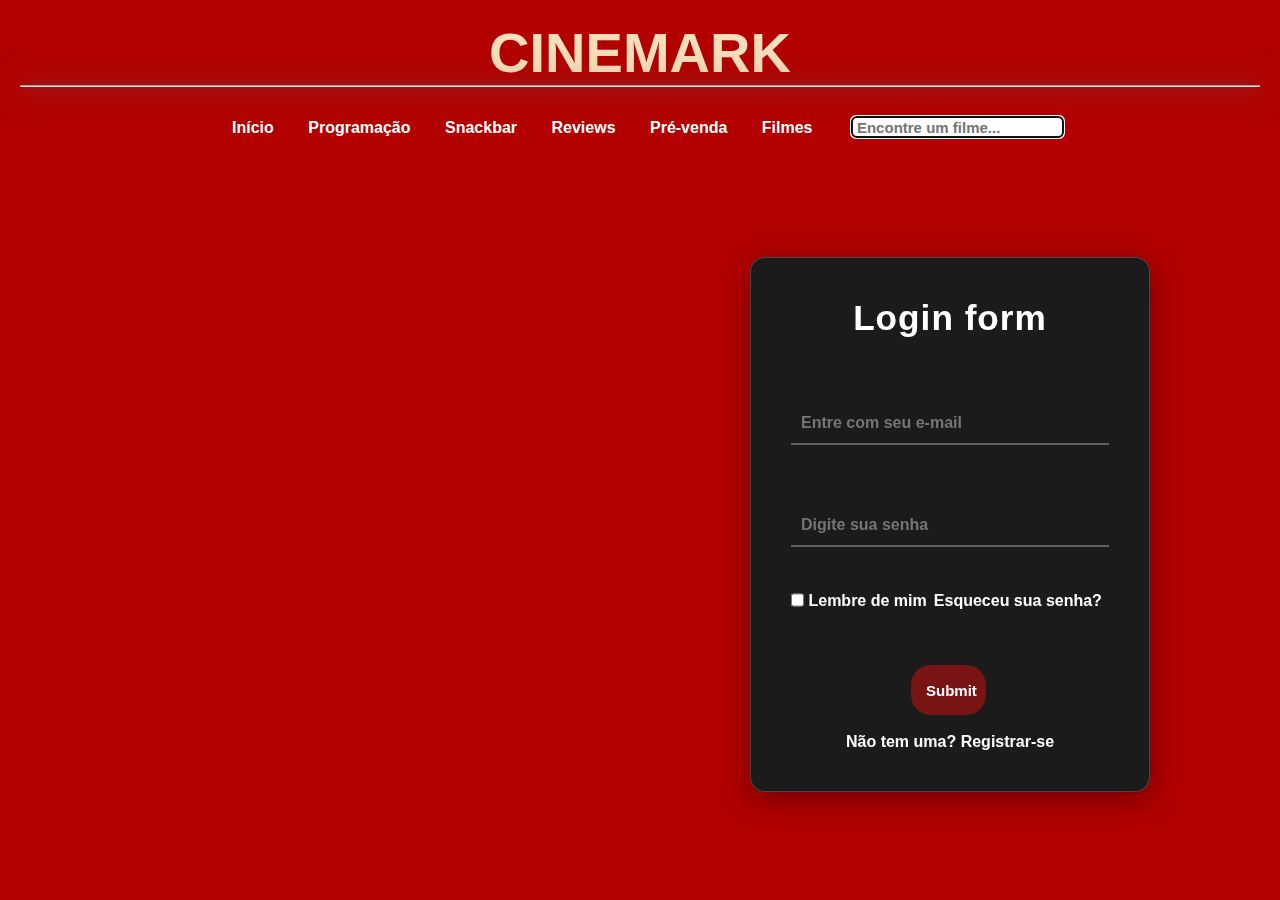
<file: cadastro.html>
<!DOCTYPE html>
<html lang="pt-br">
<head>
    <meta charset="UTF-8">
    <meta name="viewport" content="width=device-width, initial-scale=1.0">
    <link rel="stylesheet" href="cadastro.css">
    <title>Login</title>
</head>
<body bgcolor="#b60404">
    <header class="header">
        <h1>CINEMARK</h1>
        <hr>

        <div class="container">
          <nav> 
          <div class="menu">
                    <a href="index.html">Início</a>
                    <a href="programacao.html">Programação</a>
                    <a href="snackbar.html">Snackbar</a>
                    <a href="reviews.html">Reviews</a>
                    <a href="prevenda.html">Pré-venda</a>
                    <a href="filmes.html">Filmes</a>
                    <input type="text" placeholder="Encontre um filme..." autofocus="true">
          </div>
          </nav>
        </div>
    </header>

    <div class="wrapper">
        <form action="#">
            <h2>Login form</h2>
            <div class="input-field">
                <input type="text" name="" placeholder="Entre com seu e-mail" id="Digite seu e-mail" autofocus="true"/>
            </div>
            <div class="input-field">
                <input type="password" name="" placeholder="Digite sua senha" id="Digite sua senha" autofocus="true">
            </div>
                <div class="forget">
                    <label for="remember">
                        <input type="checkbox" id="remember">&nbsp
                        <p>Lembre de mim</p>
                    </label>
                    <a href="#">Esqueceu sua senha?</a></p>
                </div>
                <input type="submit" onclick="logar(); return false">
                <br>
                <p>Não tem uma?<a href="#">&nbspRegistrar-se</a></p>
            </div>
        </form>
    </div>
    </div>
</body>
</html>
</file>
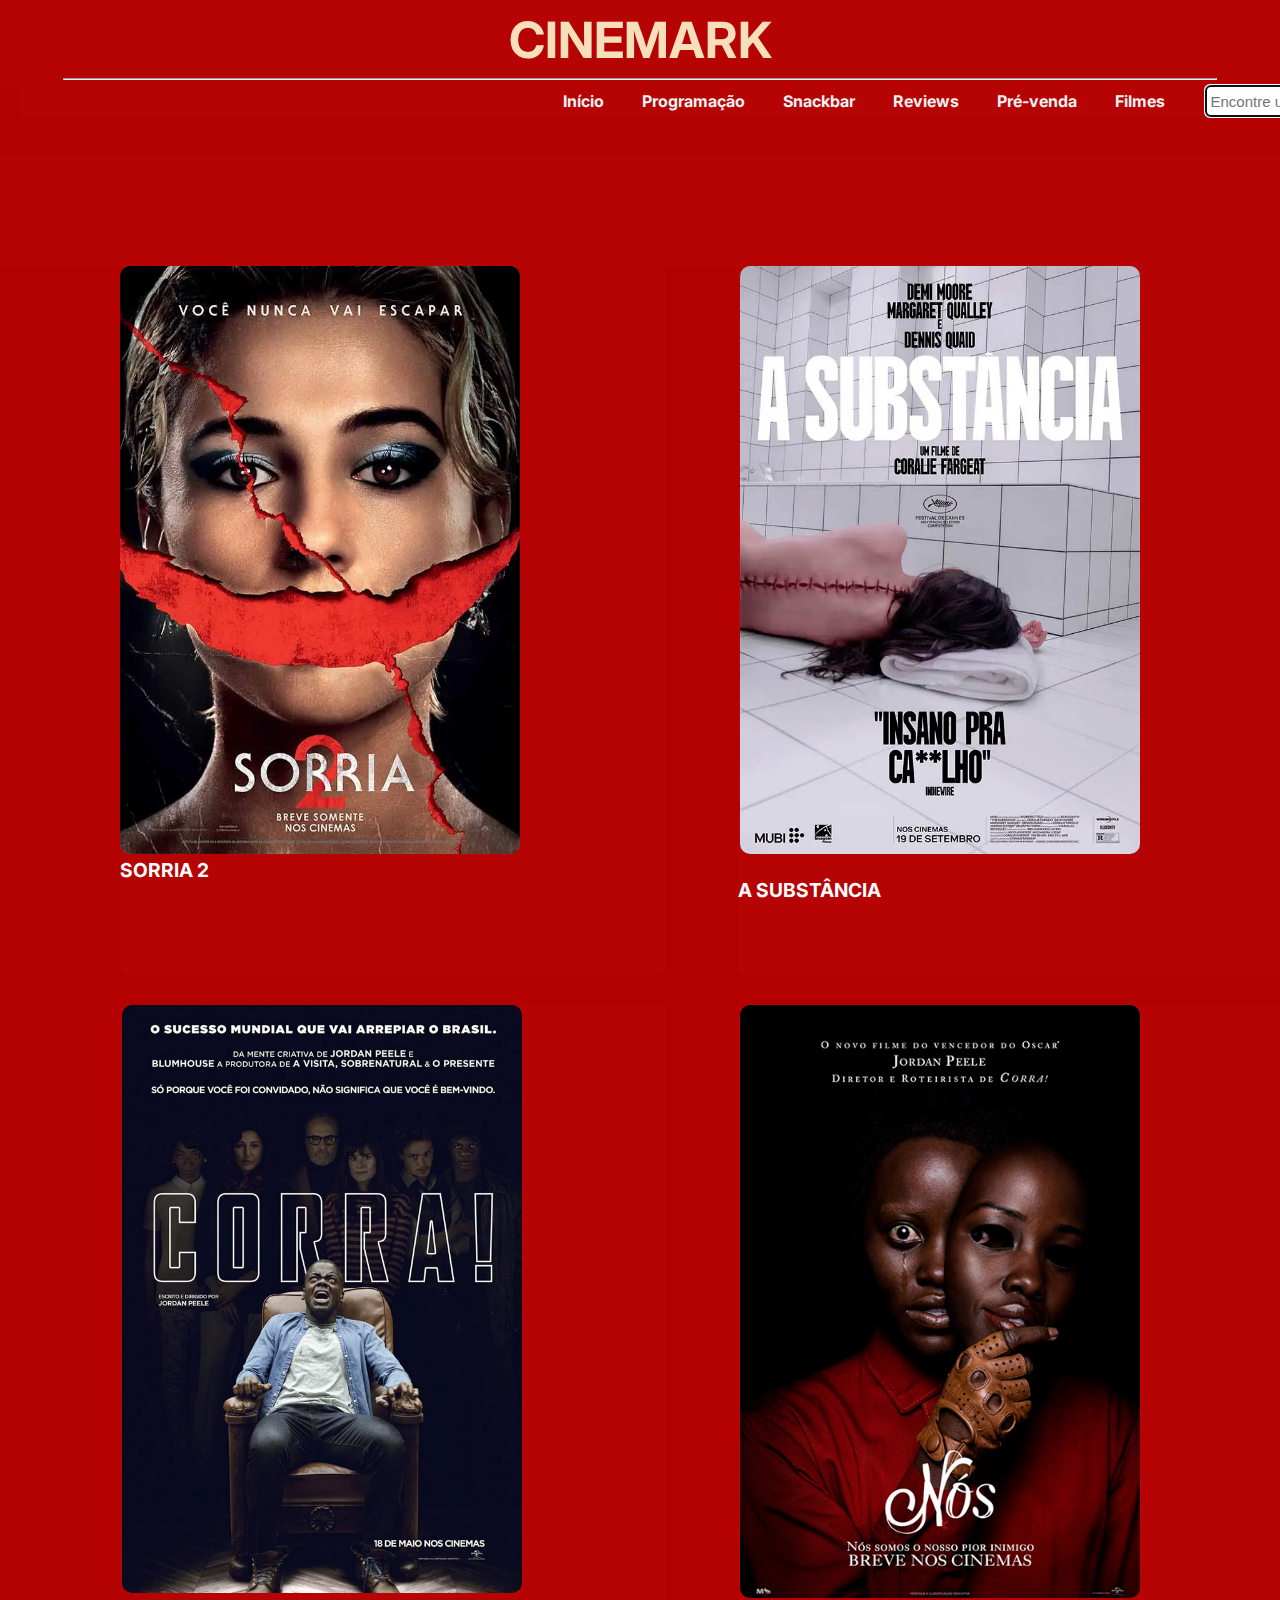
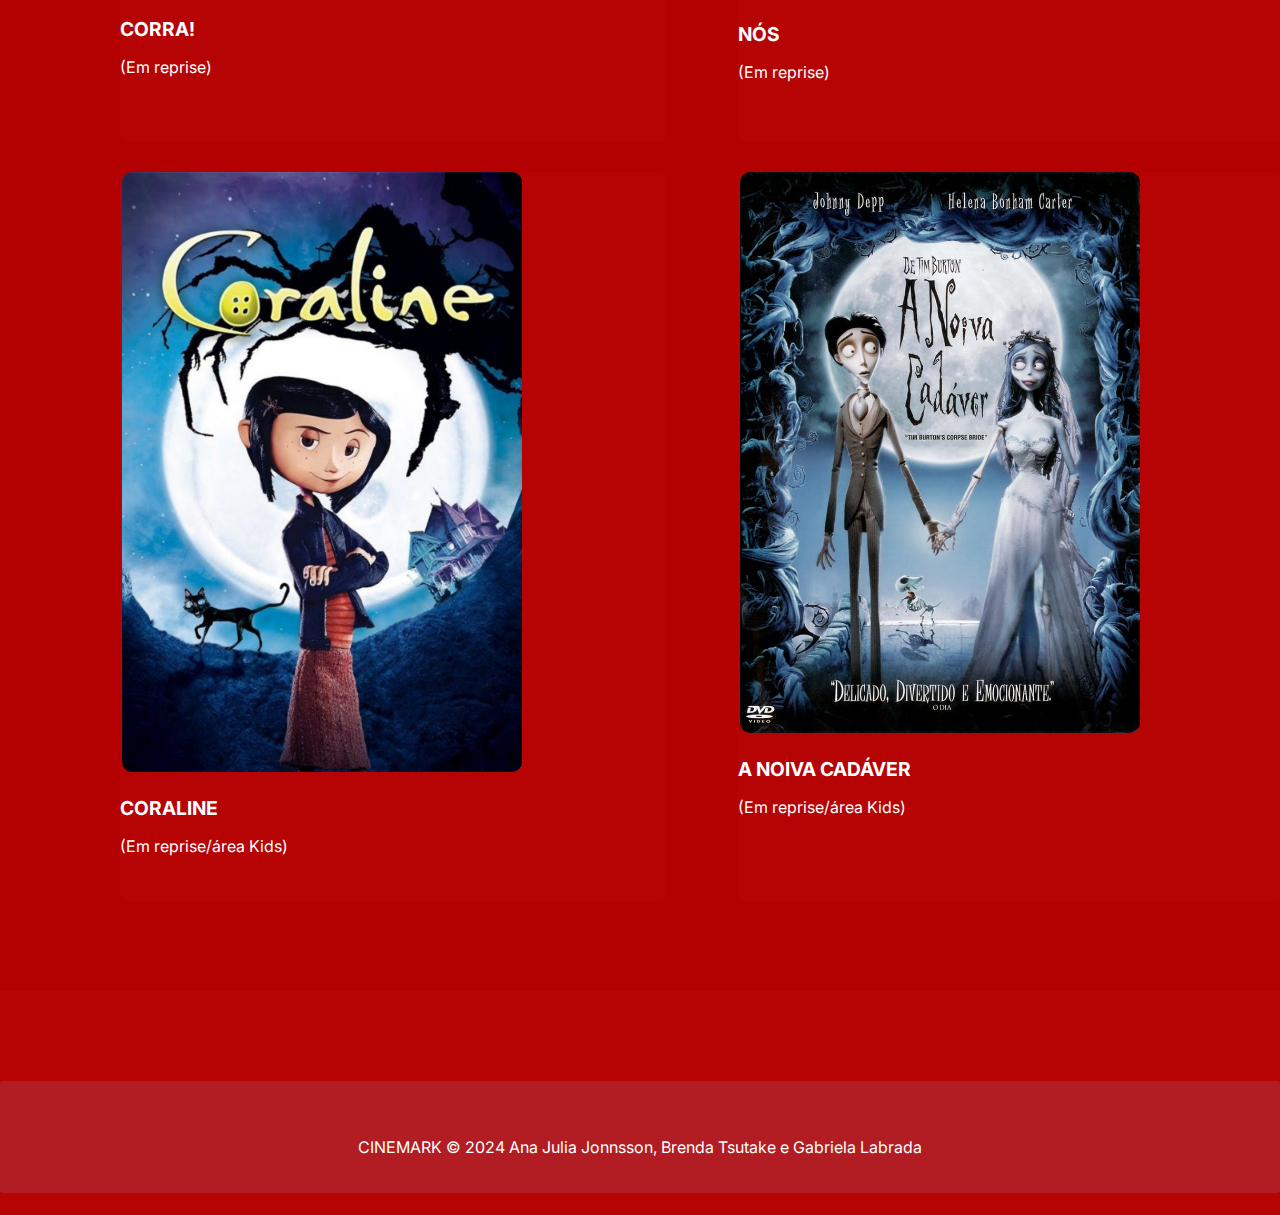
<file: filmes.html>
<!DOCTYPE html>
<html lang="pt-br">
<head>
    <meta charset="UTF-8">
    <link href="styleFilmes.css" rel="stylesheet"> 
    <link href="style.css" rel="stylesheet"> 
    <meta name="viewport" content="width=device-width, initial-scale=1.0">
    <title>Filmes</title>
</head>
<body bgcolor="#b60404">
  <header class="header">
    <h1>CINEMARK</h1>
    <hr>

    <div class="container">
      <nav> 
      <div class="menu">
                <a href="index.html">Início</a>
                <a href="programacao.html">Programação</a>
                <a href="snackbar.html">Snackbar</a>
                <a href="reviews.html">Reviews</a>
                <a href="prevenda.html">Pré-venda</a>
                <a href="filmes.html">Filmes</a>
                <input type="text" placeholder="Encontre um filme..." autofocus="true">
      </div>
      </nav>
    </div>
</header>

    <div class="container">
        <div class="gallery">
          <div class="product">
            <img src="./img/sorria.jpg" alt="Produto 1" > <a href="https://www.cinemark.com.br/?utm_source=google&utm_medium=cpc&utm_campaign=[MM][CD]s_institucional&utm_adgroup=Institucional&utm_content=ad03&gad_source=1&gclid=CjwKCAiA6aW6BhBqEiwA6KzDcz-5VpVrtWJK6khQbYMt4eKjKWNbwmEWSrRe4bI9swaHlpR0AxVfbhoClw8QAvD_BwE" target="_blank">            
               <div class="product-info">
              <h2>SORRIA 2</h2>
            </div>
          </div>

          <div class="product">
            <img src="./img/SUB.jpg" alt="Produto 2">
            <div class="product-info">
              <h2>A SUBSTÂNCIA</h2>
              <a href="https://www.cinemark.com.br/?utm_source=google&utm_medium=cpc&utm_campaign=[MM][CD]s_institucional&utm_adgroup=Institucional&utm_content=ad03&gad_source=1&gclid=CjwKCAiA6aW6BhBqEiwA6KzDcz-5VpVrtWJK6khQbYMt4eKjKWNbwmEWSrRe4bI9swaHlpR0AxVfbhoClw8QAvD_BwE" target="_blank">
            </div>
          </div>

          <div class="product">
            <img src="./img/invocacao.jpg" alt="Produto 3">
            <div class="product-info">
              <h2>INVOCAÇÃO DO MAL</h2>
              <p>(Em reprise)</p>
            <a href="https://www.cinemark.com.br/?utm_source=google&utm_medium=cpc&utm_campaign=[MM][CD]s_institucional&utm_adgroup=Institucional&utm_content=ad03&gad_source=1&gclid=CjwKCAiA6aW6BhBqEiwA6KzDcz-5VpVrtWJK6khQbYMt4eKjKWNbwmEWSrRe4bI9swaHlpR0AxVfbhoClw8QAvD_BwE" target="_blank">
            </div>
          </div>

          <div class="product">
            <img src="./img/corra.jpg" alt="Produto 4">
            <div class="product-info">
              <h2>CORRA!</h2>
              <p>(Em reprise)</p>
              <br>
             <a href="https://www.cinemark.com.br/?utm_source=google&utm_medium=cpc&utm_campaign=[MM][CD]s_institucional&utm_adgroup=Institucional&utm_content=ad03&gad_source=1&gclid=CjwKCAiA6aW6BhBqEiwA6KzDcz-5VpVrtWJK6khQbYMt4eKjKWNbwmEWSrRe4bI9swaHlpR0AxVfbhoClw8QAvD_BwE" target="_blank">
            </div>
          </div>

          <div class="product">
            <img src="./img/nos.jpg" alt="Produto 5">
            <div class="product-info">
              <h2>NÓS</h2>
              <p>(Em reprise)</p>
              <a href="https://www.cinemark.com.br/?utm_source=google&utm_medium=cpc&utm_campaign=[MM][CD]s_institucional&utm_adgroup=Institucional&utm_content=ad03&gad_source=1&gclid=CjwKCAiA6aW6BhBqEiwA6KzDcz-5VpVrtWJK6khQbYMt4eKjKWNbwmEWSrRe4bI9swaHlpR0AxVfbhoClw8QAvD_BwE" target="_blank">
            </div>
          </div>

          <div class="product">
            <img src="./img/venom.jpg" alt="Produto 6">
            <div class="product-info">
              <h2>VENOM - A ÚLTIMA RODADA</h2>
              <a href="https://www.cinemark.com.br/?utm_source=google&utm_medium=cpc&utm_campaign=[MM][CD]s_institucional&utm_adgroup=Institucional&utm_content=ad03&gad_source=1&gclid=CjwKCAiA6aW6BhBqEiwA6KzDcz-5VpVrtWJK6khQbYMt4eKjKWNbwmEWSrRe4bI9swaHlpR0AxVfbhoClw8QAvD_BwE" target="_blank">
            </div>
          </div>

          <div class="product">
            <img src="./img/coraline.jpg" alt="Produto 7">
            <div class="product-info">
              <h2>CORALINE</h2>
             <p>(Em reprise/área Kids)</p>           
             <a href="https://www.cinemark.com.br/?utm_source=google&utm_medium=cpc&utm_campaign=[MM][CD]s_institucional&utm_adgroup=Institucional&utm_content=ad03&gad_source=1&gclid=CjwKCAiA6aW6BhBqEiwA6KzDcz-5VpVrtWJK6khQbYMt4eKjKWNbwmEWSrRe4bI9swaHlpR0AxVfbhoClw8QAvD_BwE" traget="_blank">          
           </div>
          </div>
       
          <div class="product">
            <img src="./img/anoiva.jpg" alt="Produto 8">
            <div class="product-info">
              <h2>A NOIVA CADÁVER</h2>
             <p>(Em reprise/área Kids)</p>           
             <a href="https://www.cinemark.com.br/?utm_source=google&utm_medium=cpc&utm_campaign=[MM][CD]s_institucional&utm_adgroup=Institucional&utm_content=ad03&gad_source=1&gclid=CjwKCAiA6aW6BhBqEiwA6KzDcz-5VpVrtWJK6khQbYMt4eKjKWNbwmEWSrRe4bI9swaHlpR0AxVfbhoClw8QAvD_BwE" traget="_blank">          
            </div>
          </div>
       
          <div class="product">
            <img src="./img/jack.jpg" alt="Produto 9">
            <div class="product-info">
              <h2>O ESTRANHO MUNDO DE JACK</h2>
             <p>(Em reprise/área Kids)</p>           
             <a href="https://www.cinemark.com.br/?utm_source=google&utm_medium=cpc&utm_campaign=[MM][CD]s_institucional&utm_adgroup=Institucional&utm_content=ad03&gad_source=1&gclid=CjwKCAiA6aW6BhBqEiwA6KzDcz-5VpVrtWJK6khQbYMt4eKjKWNbwmEWSrRe4bI9swaHlpR0AxVfbhoClw8QAvD_BwE" traget="_blank">          
            </div>
          </div>

        </div>
      </div>
      <footer>

    <footer>
        <p>CINEMARK &copy; 2024 Ana Julia Jonnsson, Brenda Tsutake e Gabriela Labrada</p>
    </footer>
</body>
</html>
</file>
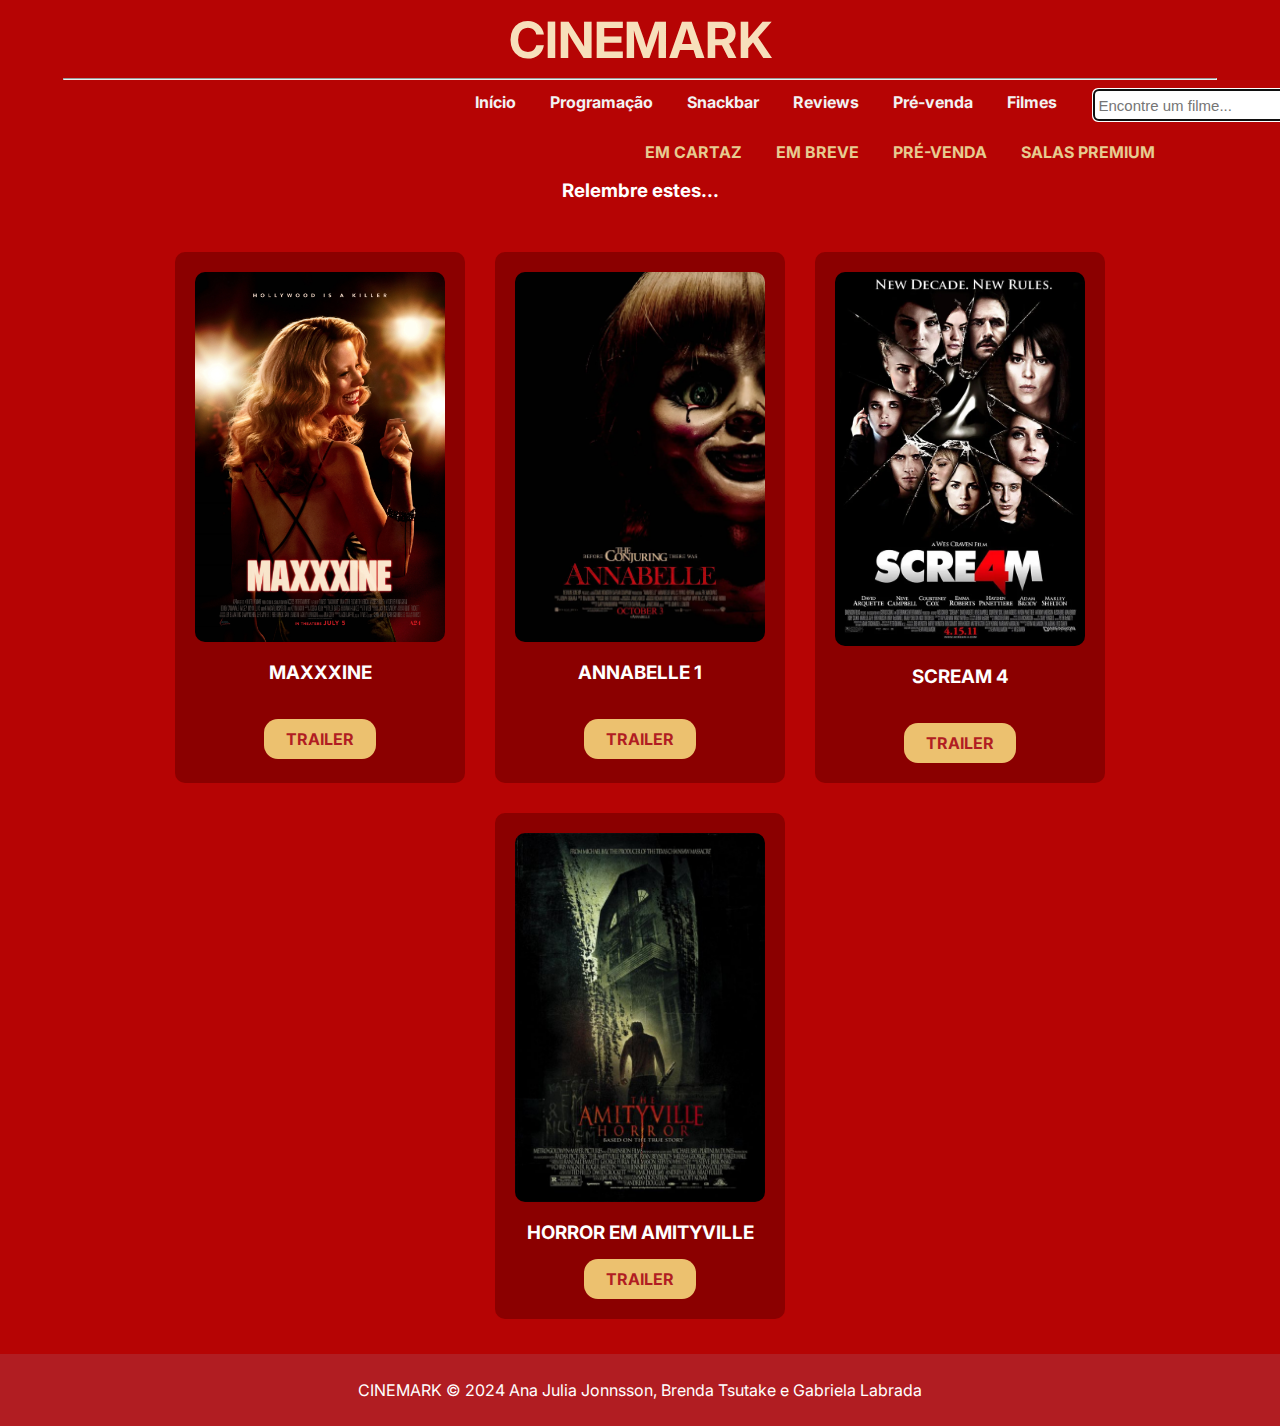
<file: programacao.html>
<!DOCTYPE html>
<html lang="pt-br">
<head>
    <meta charset="UTF-8">
    <link href="programcao.css" rel="stylesheet"> 
    <link href="style.css" rel="stylesheet"> 
    <meta name="viewport" content="width=device-width, initial-scale=1.0">
    <title>Filmes</title>
</head>
<body bgcolor="#b60404">
    <header class="header">
        <h1>CINEMARK</h1>
        <hr>

        <div class="container">
            <div class="menu">
                <nav>
                    <a href="index.html">Início</a>
                    <a href="programacao.html">Programação</a>
                    <a href="snackbar.html">Snackbar</a>
                    <a href="reviews.html">Reviews</a>
                    <a href="prevenda.html">Pré-venda</a>
                    <a href="filmes.html">Filmes</a>
                    <input type="text" placeholder="Encontre um filme..." autofocus="true">
                </nav>
            </div>
        </div>
    </header>


  <section class="cinemark">
    <nav>
       <a href="https://www.cinemark.com.br/?menu=em_cartaz" target="_blank"><li>EM CARTAZ</li></a>
        <a href="https://www.cinemark.com.br/?menu=em_breve" target="_blank"><li>EM BREVE</li></a>
        <a href="https://www.cinemark.com.br/?menu=pre_venda" target="_blank"><li>PRÉ-VENDA</li></a>
        <a href="https://www.cinemark.com.br/lp/bradesco-prime" target="_blank"><li>SALAS PREMIUM</li></a>
    </nav>
    </section>


</section>

  <h3>Relembre estes...</h3>
  <main>
    <section class="movie-review">
        <img src="./img/maxine.jpg" alt="Maxine">
        <h3>MAXXXINE</H3>
          <br>
          <button><a href="https://www.youtube.com/watch?v=Vvq74Dw19VU" target="_blank">TRAILER</a></button>
    </section>

    <section class="movie-review">
        <img src="./img/annabele.jpg" alt="Annabelle">
        <h3>ANNABELLE 1 </h3>
        <br>
        <button><a href="https://www.youtube.com/watch?v=kHl6aU30pIo" target="_blank">TRAILER</a></button>
    </section>

    <section class="movie-review">
        <img src="./img/panico.jpg" alt="Pânico 4">
        <h3>SCREAM 4</h3>
        <br>
        <button><a href="https://www.youtube.com/watch?v=JKRtyVLWV-E" target="_blank">TRAILER</a></button>
    </section>

    <section class="movie-review">
        <img src="./img/horror.jpg" alt="Horro em amityville">
        <h3>HORROR EM AMITYVILLE</h3>
        <button><a href="https://www.youtube.com/watch?v=j_Lm2PXb3tk" target="_blank">TRAILER</a></button>
    </section>

</main>

  <section class="footerA">

    <footer>
        <p>CINEMARK &copy; 2024 Ana Julia Jonnsson, Brenda Tsutake e Gabriela Labrada</p>
    </footer>
    </footer>
    </section>
</body>
</html>
</file>
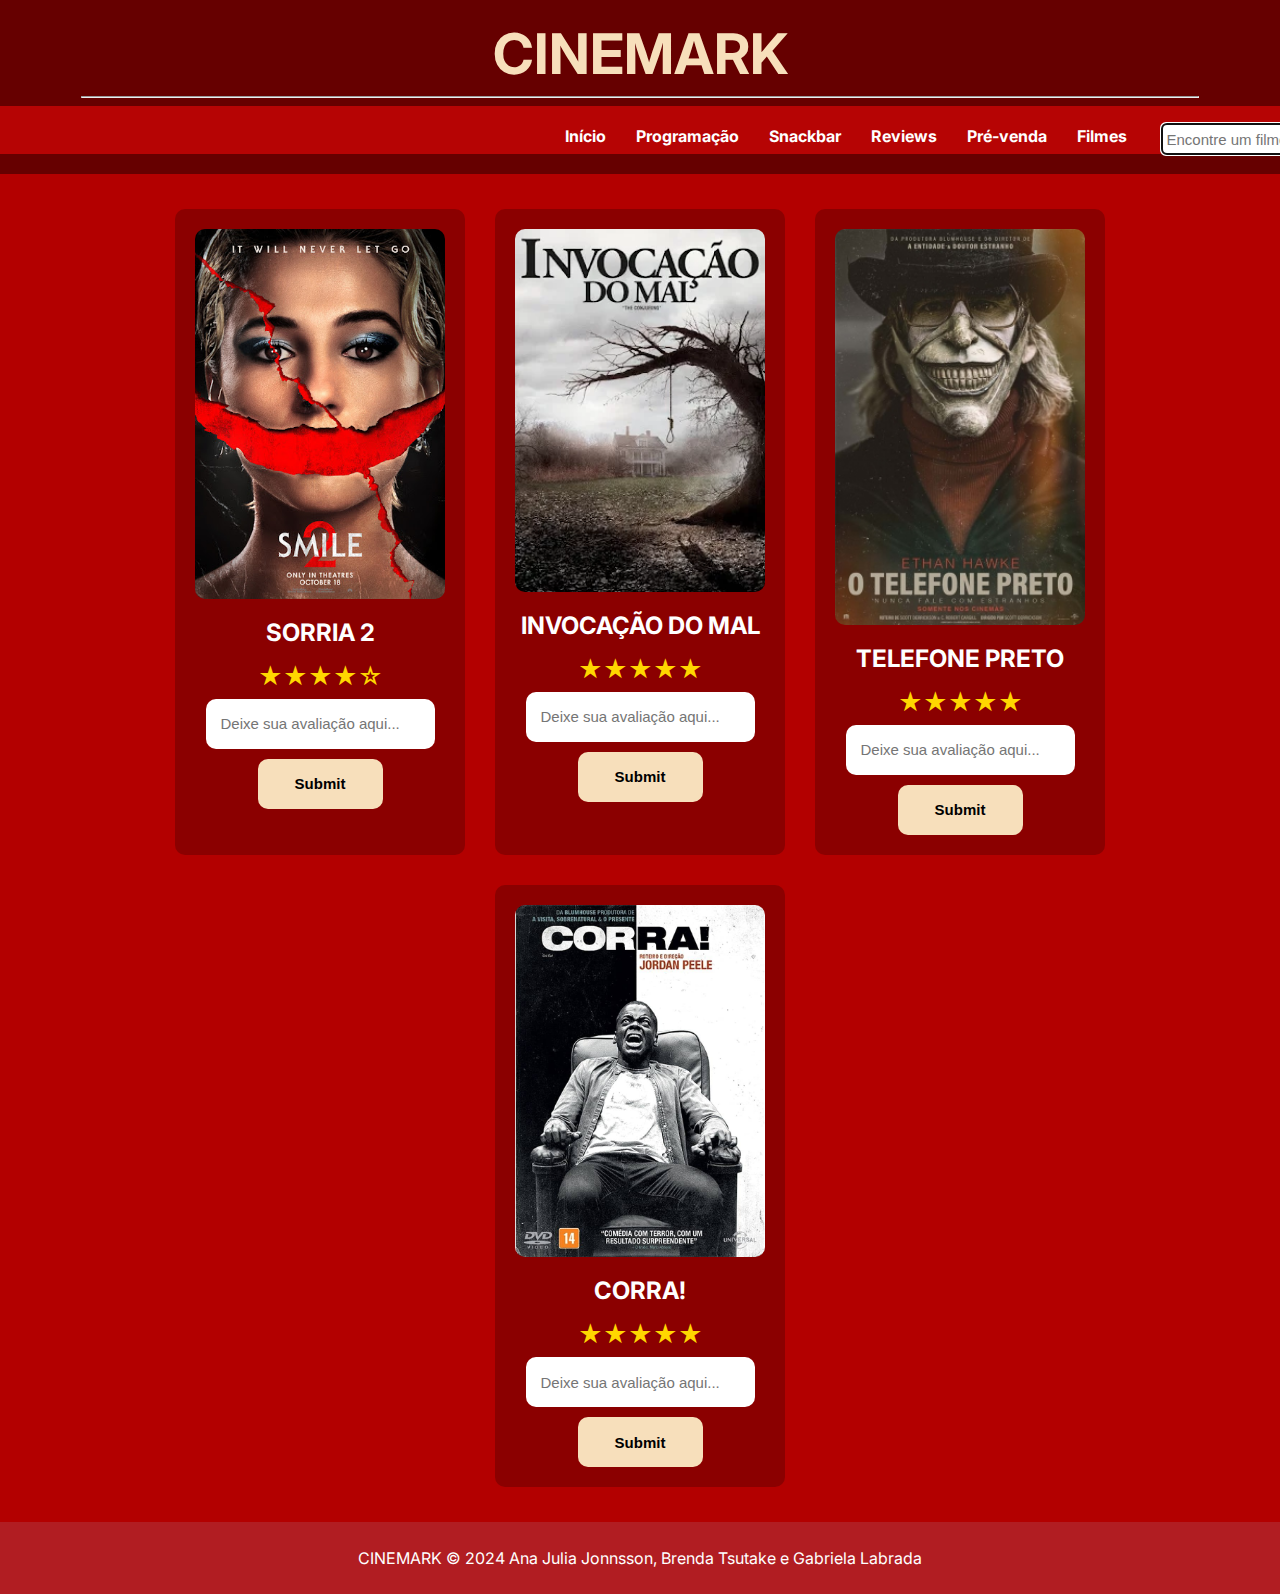
<file: reviews.html>
<!DOCTYPE html>
<html lang="pt-br">
<head>
    <meta charset="UTF-8">
    <meta name="viewport" content="width=device-width, initial-scale=1.0">
    <link href="style.css" rel="stylesheet">
    <link rel="stylesheet" href="styles.css">

    <title>Reviews</title>
</head>
<body bgcolor="#b60404">
    <header class="header">
        <h1>CINEMARK</h1>
        <hr>

        <div class="container">
            <div class="menu">
                <nav>
                    <a href="index.html">Início</a>
                    <a href="programacao.html">Programação</a>
                    <a href="snackbar.html">Snackbar</a>
                    <a href="reviews.html">Reviews</a>
                    <a href="prevenda.html">Pré-venda</a>
                    <a href="filmes.html">Filmes</a>
                    <input type="text" placeholder="Encontre um filme..." autofocus="true">
                </nav>
            </div>
        </div>
    </header>

    <main>
        <section class="movie-review">
            <img src="./img/smile.jpg" alt="SORRIA 2">
            <h2>SORRIA 2</H2>
            <div class="stars">★★★★☆</div>
           <form>
                <input type="text" name="" placeholder="Deixe sua avaliação aqui..." id="login" autofocus="true"/>
                <input type="submit" onclick="logar(); return false">
            </form>
        </section>

        <section class="movie-review">
            <img src="./img/invocacao.jpg" alt="INVOCAÇÃO DO MAL">
            <h2>INVOCAÇÃO DO MAL</h2>
            <div class="stars">★★★★★</div>
            <form>
                <input type="text" name="" placeholder="Deixe sua avaliação aqui..." id="login" autofocus="true"/>
                <input type="submit" onclick="logar(); return false">
            </form>
        </section>

        <section class="movie-review">
            <img src="./img/black.jpg" alt="TELEFONE PRETO">
            <h2>TELEFONE PRETO</h2>
            <div class="stars">★★★★★</div>
            <form>
                <input type="text" name="" placeholder="Deixe sua avaliação aqui..." id="login" autofocus="true"/>
                <input type="submit" onclick="logar(); return false">
            </form>
        </section>

        <section class="movie-review">
            <img src="./img/run.jpg" alt="CORRA!">
            <h2>CORRA!</h2>
            <div class="stars">★★★★★</div>
            <form>
                <input type="text" name="" placeholder="Deixe sua avaliação aqui..." id="login" autofocus="true"/>
                <input type="submit" onclick="logar(); return false">
            </form>
        </section>

    </main>

    <footer>
        <p>CINEMARK &copy; 2024 Ana Julia Jonnsson, Brenda Tsutake e Gabriela Labrada</p>
    </footer>
</body>
</html>
</file>
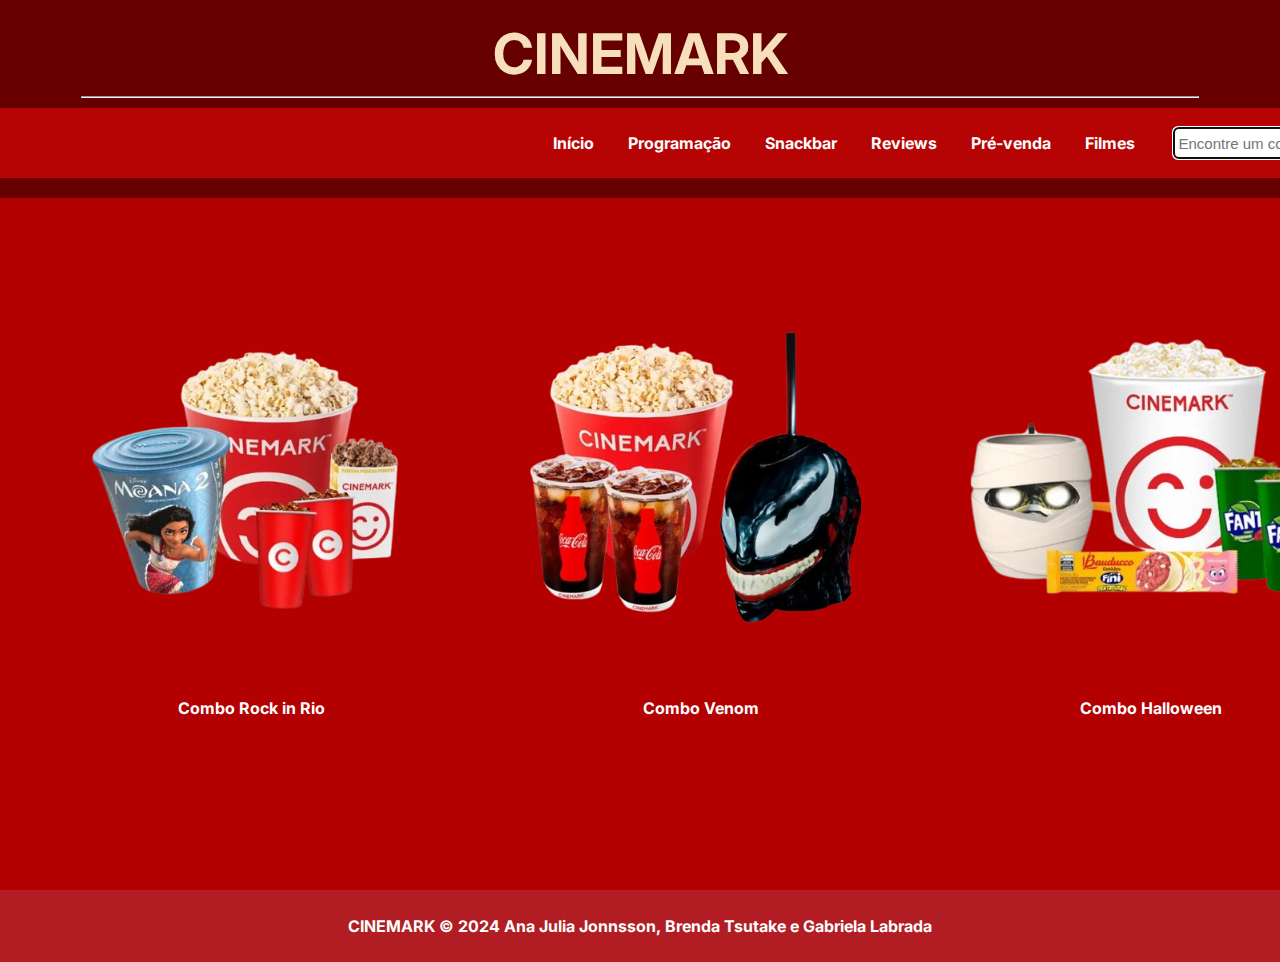
<file: snackbar.html>
<!DOCTYPE html>
<html lang="pt-br">
<head>
    <meta charset="UTF-8">
    <meta name="viewport" content="width=device-width, initial-scale=1.0">
    <link href="style.css" rel="stylesheet">
    <link href="estilo.css" rel="stylesheet">
    <link href="slide.css" rel="stylesheet">
    <link href="snack.css" rel="stylesheet">

    <title>Snackbar</title>
</head>
<body bgcolor="#b60404">
    <header class="header">
        <h1>CINEMARK</h1>
        <hr>

        <div class="container">
          <nav> 
          <div class="menu">
                    <a href="index.html">Início</a>
                    <a href="programacao.html">Programação</a>
                    <a href="snackbar.html">Snackbar</a>
                    <a href="reviews.html">Reviews</a>
                    <a href="prevenda.html">Pré-venda</a>
                    <a href="filmes.html">Filmes</a>
                    <input type="text" placeholder="Encontre um combo..." autofocus="true">
          </div>
          </nav>
        </div>
    </header>
           <br>
           <br>
      <br>
      <br>

    <div class="carousel">
  
        <div class="carousel-items">
          <div class="item">
            <a href="#" target="_self"><img src="./img/moana.png" alt="Combo Moana"></a>
            <p>Combo Rock in Rio</p>
          </div>
          <div class="item2">
            <a href="#" target="_self"><img src="./img/combo 2.png" alt="Combo Venom"></a>
            <p>Combo Venom</p>
          </div>
         <div class="item3">
            <a href="#" target="_self"><img src="./img/combo 3.png" alt="Combo Halloween"></a>
            <p>Combo Halloween</p>
          </div>
          <div class="item4">
            <a href="#" target="_self"><img src="./img/combo 4.png" alt="Combo 4"></a>
            <p>Combo 4</p>
          </div>
        </div>
    
      </div>
      <br>
      <br>
      <br>
      <br>
      <br>
      <br>
      <br>
      <p></p>
      
     
     
    <footer>
        <p>CINEMARK &copy; 2024 Ana Julia Jonnsson, Brenda Tsutake e Gabriela Labrada</p>
    </footer>
</body>
</html>
</file>
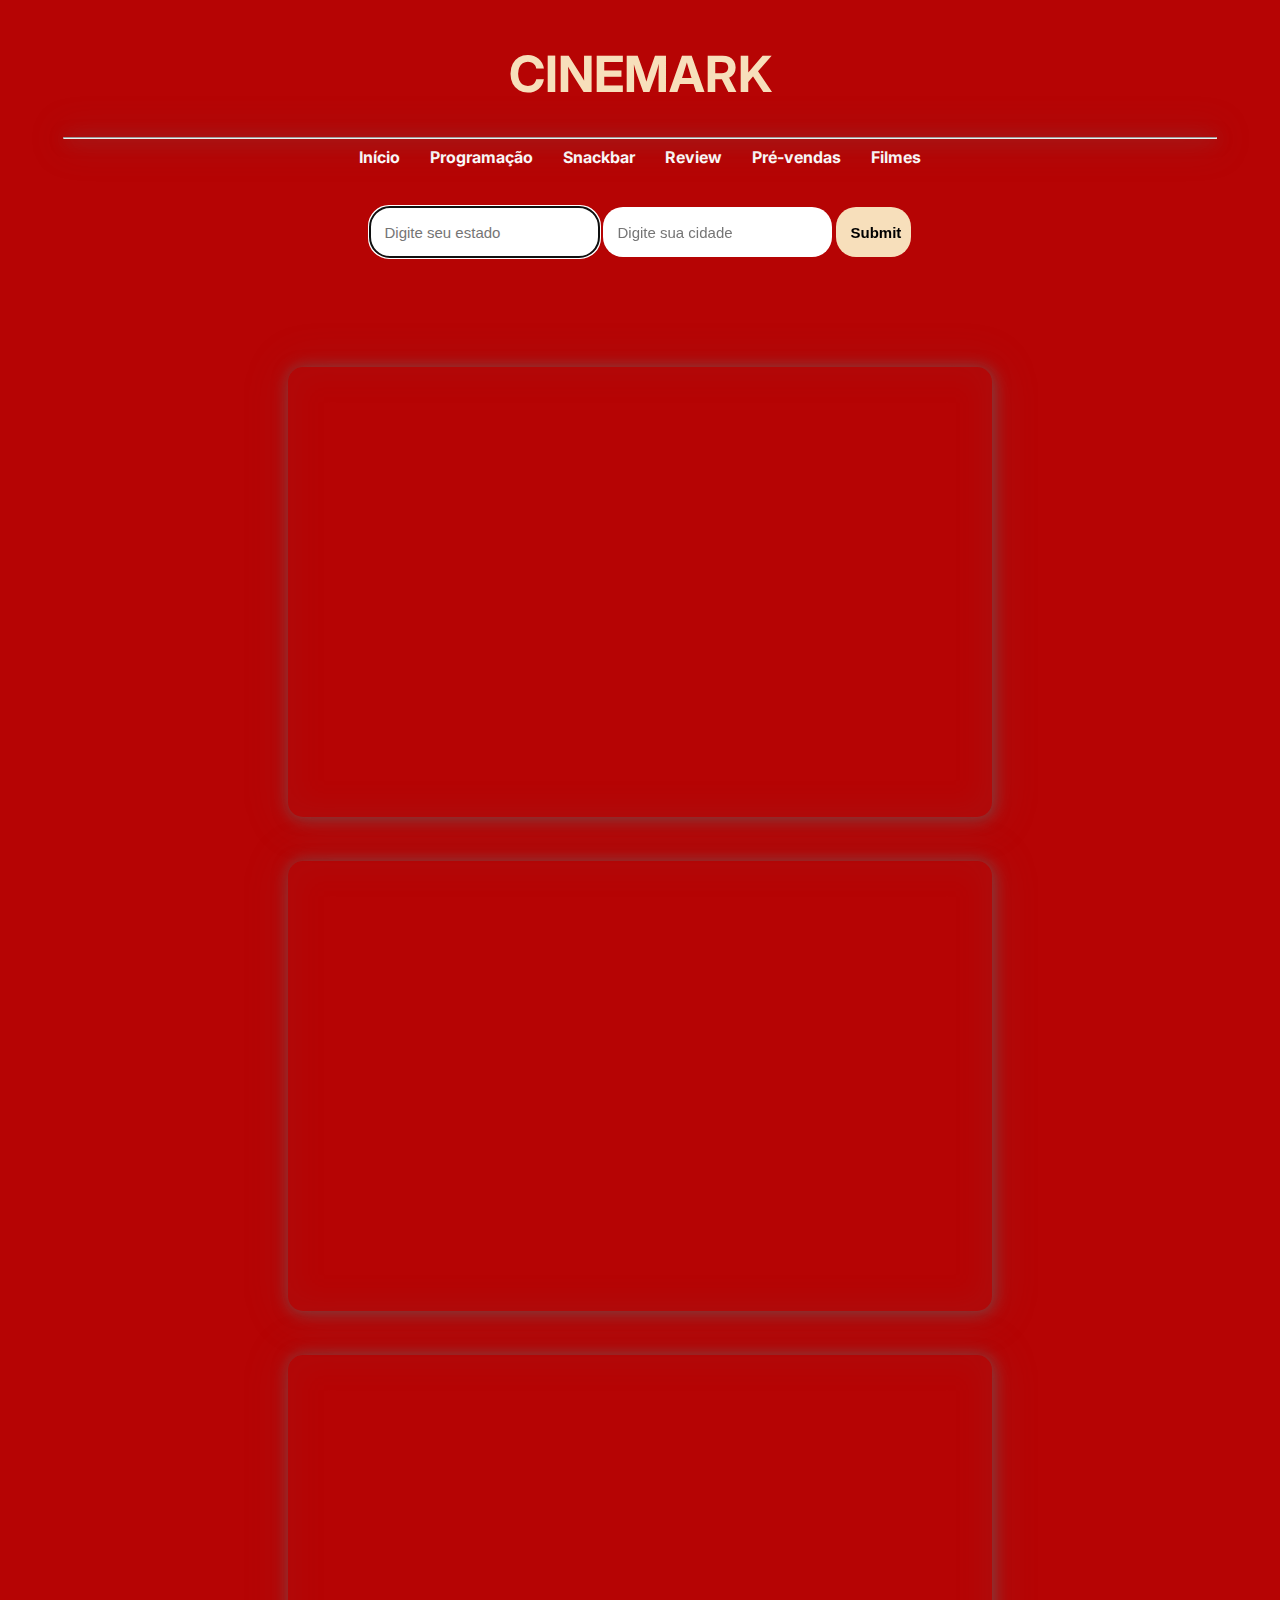
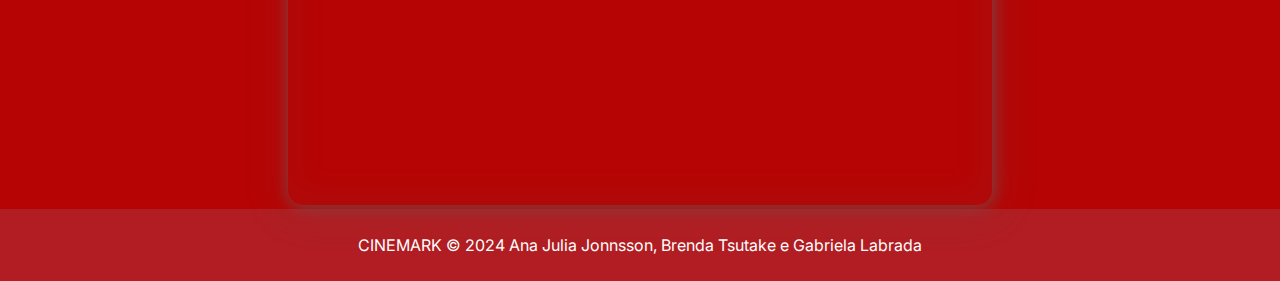
<file: unidades.html>
<!DOCTYPE html>
<html lang="pt-br">
<head>
    <meta charset="UTF-8">
    <meta name="viewport" content="width=device-width, initial-scale=1.0">
    <link href="stylemapa.css" rel="stylesheet">
    <link href="style.css" rel="stylesheet">
    <title>Unidades</title>
</head>
<body bgcolor="#b60404">
    <header class="header">
        <h1>CINEMARK</h1>

        <hr>
        <nav>
            <a href="index.html"><li>Início</li></a>
            <a href="programacao.html"><li>Programação</li></a>
            <a href="snackbar.html"><li>Snackbar</li></a>
            <a href="reviews.html"><li>Review</li></a>
            <a href="prevenda.html"><li>Pré-vendas</li></a>
            <a href="filmes.html"><li>Filmes</li></a>
        </nav>
        <br>
        <form> <center>
            <input type="text" name="" placeholder="Digite seu estado" id="Digite seu estado" autofocus="true"/>
            <input type="text" name="" placeholder="Digite sua cidade" id="Digite sua cidade" autofocus="true">
            <input type="submit" onclick="logar(); return false">  </center>       
        </form>
    </header>
   
    <div class="mapa">
      <center> <iframe src="https://www.google.com/maps/embed?pb=!1m18!1m12!1m3!1d3654.342042716709!2d-46.510339723757134!3d-23.66372306536248!2m3!1f0!2f0!3f0!3m2!1i1024!2i768!4f13.1!3m3!1m2!1s0x94ce69d1b572f37f%3A0xfd2495f7dc3a9822!2sCinema%20Cinemark!5e0!3m2!1spt-BR!2sbr!4v1732899991774!5m2!1spt-BR!2sbr" width="600" height="450" style="border:0;" allowfullscreen="" loading="lazy" referrerpolicy="no-referrer-when-downgrade"></iframe></center>
    <br><br><center> <iframe src="https://www.google.com/maps/embed?pb=!1m18!1m12!1m3!1d116921.23110777583!2d-46.69742008359373!3d-23.6835214!2m3!1f0!2f0!3f0!3m2!1i1024!2i768!4f13.1!3m3!1m2!1s0x94ce43b27f86ef63%3A0x19798bc1c0c6ddbe!2sCinema%20Cinemark!5e0!3m2!1spt-BR!2sbr!4v1733399418749!5m2!1spt-BR!2sbr" width="600" height="450" style="border:0;" allowfullscreen="" loading="lazy" referrerpolicy="no-referrer-when-downgrade"></iframe></center>
    <br><br><center> <iframe src="https://www.google.com/maps/embed?pb=!1m18!1m12!1m3!1d116921.23110777583!2d-46.69742008359373!3d-23.6835214!2m3!1f0!2f0!3f0!3m2!1i1024!2i768!4f13.1!3m3!1m2!1s0x94ce676616d1e273%3A0xdae133d1860dd8aa!2sCinema%20Cinemark!5e0!3m2!1spt-BR!2sbr!4v1733399540622!5m2!1spt-BR!2sbr" width="600" height="450" style="border:0;" allowfullscreen="" loading="lazy" referrerpolicy="no-referrer-when-downgrade"></iframe></center>    
    </div>

    <footer>
        <p>CINEMARK &copy; 2024 Ana Julia Jonnsson, Brenda Tsutake e Gabriela Labrada</p>
    </footer>

    
</body>
</html>
</file>
<file: cadastro.css>
@import url('https://fonts.googleapis.com/css2?family=Titillium+Web:wght@200;300&display=swap');

*{
    margin: 0;
    padding: 0;
    box-sizing: border-box;
    font-family: "Inter", sans-serif;
  font-optical-sizing: auto;
  font-weight: bold;
  font-style: normal;
}

body {
    background-color: #b30000;
    color: white;
    font-family: "Inter", sans-serif;
  font-optical-sizing: auto;
  font-weight: weight;
  font-style: normal;
  justify-content: center;
  margin: 0;
  padding: 0;
  height: 100vh;
}

header {
    background-color: #b30000;
    padding: 20px;
    text-align: center;
    position: relative;
}

h1 {
    color: rgb(247, 223, 187);
    font-size: 3.5em;
    margin: 0;
}

nav {
    margin-top: 10px;
}

nav a {
    color: white;
    margin: 0 15px;
    text-decoration: none;
    font-family: "Inter", sans-serif;
    font-optical-sizing: auto;
    font-weight: weight;
    font-style: normal;
    font-weight: bold;
}

nav input {
    margin-left: 20px;
    padding: 5px;
    border-radius: 5px;
    border: none;
}

nav ul {
    list-style: none;
    padding: 0;
    display: flex;
    justify-content: center;
    gap: 20px;
}


    body::before {
        content: "";
        position: absolute;
        width: 100%;
        height: 100%;
        background-color: #b30000;
        background-position: center;
        background-size: cover;
        z-index: -1;
    }

   
    .wrapper {
        width: 400px;
        border-radius: 15px;
        padding: 40px;
        text-align: center;
        background: rgb(27, 27, 27);
        border: 1px solid rgba(255, 255, 255, 0.2);
        backdrop-filter: blur(20px);
        -webkit-backdrop-filter: blur(20px);
        box-shadow: 0 8px 32px rgba(0, 0, 0, 0.37);
        transition: all 0.3s ease;
        justify-content: center;
        flex-direction: column;
        margin-top: 100px;
        margin-left: 750px;
    }

    .wrapper:hover {
        box-shadow: 0 12px 48px rgba(0, 0, 0, 0.5s);

    }

    form {
        display: flex;
        flex-direction: column;
    }

    h2 {
        font-size: 2.2rem;
        margin-bottom: 25px;
        color: white;
        letter-spacing: 1px;
    }

    .wrapper a:hover {
text-decoration: underline;
    }

    button {
        background-color: white;
        color: rgb(121, 20, 20);
        font-weight: bold;
        border: none;
        padding: 15px 20px;
        cursor: pointer;
        border-radius: 25px;
        font-size: 16px;
        border: 2px solid transparent;
        transition: all 0.3s ease;
    }

    button:hover {
        color: white;
        background: rgb(121, 20, 20);
        border-color: white;
    }

    .registrar {
        text-align: center;
        margin-top: 30px;
        color: white;
    }

    .input-field {
        position: relative;
        border-bottom: 2px solid rgba(255, 255, 255, 0.3);
        margin: 20px 0;
    }

    .input-field label {
        position: absolute;
        top: 50%;
        left: 0;
        transition: translateY(-50%);
        color: white;
        font-size: 16px;
        pointer-events: none;
        transition: 0.3s ease;
    }

    .input-field input {
        width: 100%;
        height: 40px;
        background: transparent;
        border: none;
        outline: none;
        font-size: 16px;
        color: white;
        padding: 0 10px;
    }

    .input-field input:focus~label
    .input-field input:valid~label {
        font-size: 0.9rem;
        top: 10px;
        transform: translateY(-150%);
        color: white;
    }

    .forget {
        display: flex;
        align-items: center;
        justify-content: space-between;
        margin: 25px 0 35px 0;
        color: white;
    }

    #remember {
        accent-color: rgb(85, 188, 239);
        margin-top: -3px;

    }

    .forget label {
    display: flex;
    align-items: center;
    }
    
    .forget label p {
        margin-left: white;
    }

    .wrapper a {
        color: white;
        text-decoration: none;
    }

    hr {
        width: 100%;
        color: rgb(247, 223, 187);
        border-radius: 15px;
        filter: drop-shadow(0 0 1rem rgb(121, 74, 74));
        box-shadow: 1px 1px 1rem rgb(121, 74, 74);
    }
    form [type="submit"]{
        height: 50px;
        width: 75px;
        transition: background-color 0.5s ease; 
        background-color: rgb(121, 20, 20);
        border-color: white;
        color: white;
        font-weight: bold;
        margin-left: 120px;
    }
    form [type="submit"]:hover{
        cursor: pointer;
        border-color: rgb(121, 20, 20);
        color: rgb(121, 20, 20);
        background-color: white;


    }
    
    input{
        margin-top: 20px;
        height: 20px;
        padding: 15px;
        border-radius: 20px;
        border: none;
        font-size: 15px;
    }
</file>
<file: styleFilmes.css>
@import url('https://fonts.googleapis.com/css2?family=Inter:ital,opsz,wght@0,14..32,100..900;1,14..32,100..900&display=swap');

body {
    background-color: #b30000;
    color: white;
    font-family: "Inter", sans-serif;
  font-optical-sizing: auto;
  font-weight: weight;
  font-style: normal;
  margin: 0;
  padding: 0;
}

header {
    background-color: #660000;
    padding: 20px;
    text-align: center;
    position: relative;
    margin-top: 0;
    padding-top: 0;
}

h1 {
    font-size: 3.5em;
    margin: 0;
}


nav a {
  margin-top: -100px;
    color: white;
    margin: 0 15px;
    text-decoration: none;
    font-family: "Inter", sans-serif;
    font-optical-sizing: auto;
    font-weight: weight;
    font-style: normal;
    font-weight: bold;
}

nav input {
    margin-left: 20px;
    padding: 5px;
    border-radius: 5px;
    border: none;
}

nav ul {
    list-style: none;
    padding: 0;
    display: flex;
    justify-content: center;
    gap: 20px;
}
  
  
  .container{
    width: 1098px;
    margin: 50px auto;
    padding: 40px;
    background-color: #b30000; 
    border-radius: 10px;
    margin-top: 0;
    padding-top: 0;
  }
  
  .gallery{
    display: flex;
    flex-wrap: wrap;
    justify-content: space-between;
    margin-top: 50px;
    margin-block: 40;
    margin-left: 100px;
  }
  
  .product{
    width: 30%;
    margin-bottom: 30px;
    background-color: #b60404;
    border-radius: 8px;
    transition: transform 0.2s;


  }
  
  .product:hover{
    transform: translateY(-5px);
  }
  
  .product img{
    width: 95%;
    border-radius: 10px;

  }
  
  
  .product-info h2{
    margin-top: 0;
    font-size: 1.2em;
    color: #ffffff;

  }
  
  .product-info p{
    margin-bottom: 5px;
    color: #ffffff;

  }
  
  .product-info button{
    display: block;
    width: 100%;
    padding: 10px;
    background-color: #4CAF50;
    color: #fff;
    border: none;
    cursor: pointer;
    margin-top: 10px;
    border-radius: 4px;
    transition: background-color 0.3s;


  }
  
  .product-info button:hover{
    background-color: #327535;

  }
  
  footer{
    text-align: center;
    margin-top: 20px;
    padding: 1px;
    background-color: #343a40;
    color: white;
    border-radius: 3px;
    position: relative;
    bottom: 0;
    left: 0;
    right: 0;
  }

  a:link{
    text-decoration: white;
    font-size: medium;
    padding: 2px;
    color: #f2f2f2;
  }
  a:visited {
    color:#f2f2f2
  }
  a:hover {
    color:#f2f2f2
  }
  a:active {
    color:#f2f2f2
  }

  input{
    margin-top: -2px;
    height: 20px;
    padding: 15px;
    border-radius: 10px;
    border: none;
    font-size: 15px;
   
}

.product img {
  width: 400px;
}
</file>
<file: style.css>
@import url('https://fonts.googleapis.com/css2?family=Inter:ital,opsz,wght@0,14..32,100..900;1,14..32,100..900&display=swap');

body{
font-family: "Inter", sans-serif;
  font-optical-sizing: auto;
  font-weight: weight;
  font-style: normal;
  margin: 0;
  padding: 0;
  background-color: #b60404;
}

header{
    background-color: #b60404;
    color: white;
    text-align: center;
    padding: 10px 0;
    position: relative;
    white-space: nowrap;
}

.container{
    font-family: "Inter", sans-serif;
    font-optical-sizing: auto;
    font-weight: weight;
    font-style: normal;
    width: 1920px;
    margin-left: -20px;
}

h1 {
    font-family: "Inter", sans-serif;
  font-optical-sizing: auto;
  font-weight: weight;
  font-style: normal;
    font-size: 50px;
    color: rgb(247, 223, 187);
}

hr {

    width: 90%;
    color: rgb(247, 223, 187);
}

header img{
    position: absolute;
    left: 10px;
    top: 10px;
    width: 50px;
}

nav{
    display: flex;
    justify-content: center;
    background-color: #b60404;
}

nav a{
    color: white;
    text-decoration: none;
    margin: 0 15px;
    font-family: "Inter", sans-serif;
  font-optical-sizing: auto;
  font-weight: weight;
  font-style: normal;
    font-weight: bold;
    list-style: none;
}
nav2 a{
    color: white;
    text-decoration: none;
    margin: 0 15px;
    font-family: "Inter", sans-serif;
    font-optical-sizing: auto;
    font-weight: weight;
    font-style: normal;
    font-weight: bold;
    margin-left: 300px;
    margin-right:-250px;
}


.banner{
    text-align: center;
    background-image: url(img/foto\ scream.png);
    color: white;
    padding: 338px;
    margin: 40px;
}

.schedule{
    display: flex;
    flex-wrap: wrap;
    justify-content: center;
    margin: 20px;
}

.schedule div{
    background-color: #313131;
    color: white;
    margin: 20px;
    padding: 20px;
    border-radius: 6px;
    flex: 1;
    max-height: 150px;
    max-width: 190px;
    text-align: center;
}

.mapa{
    width: auto;
    height: auto;
    margin-top: 100px;
    
}

.mapa iframe{
    width: 55%;
    align-content: center;
}


footer{
    text-align: center;
    padding: 10px;
    background-color: #b11d22;
    color: white;
}

.social{
    margin-top: 10px;
    font-size: 20px;
    text-align: center;
    color: #c73737

}

.social button:hover{
    transform: scale(0.9);
    transition-duration: 0.5;
    display: inline-block;
}
</file>
<file: programcao.css>
@import url('https://fonts.googleapis.com/css2?family=Inter:ital,opsz,wght@0,14..32,100..900;1,14..32,100..900&display=swap');

body {
    background-color: #b30000;
    color: white;
    font-family: "Inter", sans-serif;
  font-optical-sizing: auto;
  font-weight: weight;
  font-style: normal;
  margin: 0;
  padding: 0;
}

header{
    background-color: #660000;
    padding: 10px 20px;
    text-align: center;
    position: relative;
    justify-content: space-between;
    align-items: center;
}


h1 {
    font-size: 2.5em;
    margin: 0;
    color: rgb(247, 223, 187);
}

nav {
    margin-top: 10px;
    margin-left: 900px;
   
}

nav a {
    color: white;
    margin: 0 15px;
    text-decoration: none;
    font-family: "Inter", sans-serif;
    font-optical-sizing: auto;
    font-weight: weight;
    font-style: normal;
    font-weight: bold;

}

nav input {
    margin-left: 20px;
    padding: 5px;
    border-radius: 5px;
    border: none;
}

nav ul {
    list-style: none;
    padding: 0;
    display: flex;
    justify-content: center;
    gap: 20px;
}

main {
    display: flex;
    flex-wrap: wrap;
    justify-content: center;
    padding: 20px;
}

.cinemark nav{ 
    margin-right: 900px;
}

.cinemark li{ 
    color:#e7cb90; 
    position: center;
  text-decoration: none;
  white-space: nowrap;
}

.movie-review {
    background-color: #8b0000;
    border-radius: 10px;
    padding: 20px;
    margin: 15px;
    width: 250px;
    text-align: center;
}

.movie-review img {
    width: 100%;
    border-radius: 10px;
}

h3 {
    margin: 15px 0;
    text-align: center;
}

textarea {
    width: 200px;
    height: 50px;
    margin-top: 9px;
    border-radius: 5px;
    border: none;
    padding: 9px;
}

form{
    display: flex;
    flex-direction: column;
    width: 100%;
   align-items: center;
}

form [type="submit"]:hover{
    cursor: pointer;
    align-items: center;
}

input{
    margin-top: 20px;
    height: 20px;
    padding: 15px;
    border-radius: 10px;
    border: none;
    font-size: 15px;
   
}


  a:link{
    text-decoration: white;
    font-size: medium;
    padding: 2px;
    color: #f2f2f2;
  }
  a:visited {
    color:#f2f2f2
  }
  a:hover {
    color:#f2f2f2
  }
  a:active {
    color:#f2f2f2
  }

  .social button{
    width: 40px;
    height: 40px;
    margin-right: -100px;
    border: 0;
    cursor: pointer;
    background-image: black;
    border-radius: 5px;
    transition: transform 0.5s;
    text-align: center;

}
  .social button i{
    font-size: 20px;
    text-align: center;
    color: #973131;
    margin-top: 50%;
    margin-left: 17px;
}

.social button:hover{
    transform: scale(0.9);
}
input{
    height: 20px;
    padding: 15px;
    border-radius: 10px;
    border: none;
    font-size: 15px;
   margin-left: 1499px;
   margin-right:100%;
   margin-top: auto;
}

.movie-review a {
    text-decoration: none;
    font-family: "Inter", sans-serif;
    color: #b11d22;
    font-weight: bold;
    
}

button{
    background-color: #ecc16f;
    color: rgb(255, 255, 255);
    border: none;
    padding: 10px 20px;
    border-radius: 14px;
    cursor: pointer;
    transition: background-color 0.3s;
  transition: transform 0.3s ease; /* Animação suave */
  font-family: "Montserrat", sans-serif;
  font-optical-sizing: auto;
  font-weight: weight;
  font-style: normal;
  }

button:hover {
    background-color: #f0d5a3;
    transform: scale(1.2);
}

footer{
    text-align: center;
    padding: 10px;
    background-color: #b11d22;
    color: white;
}
</file>
<file: styles.css>
@import url('https://fonts.googleapis.com/css2?family=Inter:ital,opsz,wght@0,14..32,100..900;1,14..32,100..900&display=swap');

body {
    background-color: #b30000;
    color: white;
    font-family: "Inter", sans-serif;
  font-optical-sizing: auto;
  font-weight: weight;
  font-style: normal;
  margin: 0;
  padding: 0;
}

header {
    background-color: #660000;
    padding: 20px;
    text-align: center;
    position: relative;
}

h1 {
    font-size: 3.5em;
    margin: 0;
}

nav {
    padding-top: 20px;
}

nav a {
    color: white;
    margin: 0 15px;
    text-decoration: none;
    font-weight: bold;
    font-family: "Inter", sans-serif;
    font-optical-sizing: auto;
    font-weight: weight;
    font-style: normal;
}

nav input {
    margin-left: 20px;
    padding: 5px;
    border-radius: 5px;
    border: none;
}

main {
    display: flex;
    flex-wrap: wrap;
    justify-content: center;
    padding: 20px;
}

.movie-review {
    background-color: #8b0000;
    border-radius: 10px;
    padding: 20px;
    margin: 15px;
    width: 250px;
    text-align: center;
}

.movie-review img {
    width: 100%;
    border-radius: 10px;
}

h2 {
    margin: 15px 0;
}

.stars {
    font-size: 1.5em;
    color: gold;
}

textarea {
    width: 200px;
    height: 50px;
    margin-top: 9px;
    border-radius: 5px;
    border: none;
    padding: 9px;
    
}


form{
    display: flex;
    flex-direction: column;
    width: 100%;
   align-items: center;
   margin-top: 10px;
}

form [type="submit"]{
    height: 50px;
    width: 50%;
    background-color: rgb(247, 223, 187);
    color: black;
    font-weight: bold;
    align-items: center;
    margin-top: 10px;
}

form [type="submit"]:hover{
    cursor: pointer;
    align-items: center;
}

input{
    margin-top: -2px;
    height: 20px;
    padding: 15px;
    border-radius: 10px;
    border: none;
    font-size: 15px;
   
}
</file>
<file: estilo.css>
@import url('https://fonts.googleapis.com/css2?family=Calistoga&family=Montserrat:ital,wght@0,100..900;1,100..900&family=Roboto+Condensed:ital,wght@0,100..900;1,100..900&display=swap');
body {
    margin: 0;
    padding: 0;
    font-family: "Montserrat", sans-serif;
  font-optical-sizing: auto;
  font-weight: weight;
  font-style: normal;
    background-color: #b60404;
}
   

.box{
    width: 300px;
    padding: 40px;
    position: absolute;
    top: 50%;
    left: 50%;
    transform: translate(-50%, -50%);
    background: #191919af;
    text-align: center;
    border-radius: 10px;
}

.box h1 {
    color: white;
    text-transform: uppercase;
    font-weight: 100px;
}

h2 {
    color: white;
    font-family: "Montserrat", sans-serif;
    font-optical-sizing: auto;
    font-weight: auto;
    font-style: normal;
}

.box input[type = "text"],.box input[type = "password"]{
    border: 0;
    background: rgba(55, 57, 58, 0.673);
    display: block;
    margin: 20px auto;
    text-align: center;
    border: 2px solid rgb(247, 223, 187);
    padding: 14px 10px;
    width: 200px;
    outline: none;
    color: white;
    border-radius: 24px;
    transition: 0.25s;
}

.box input[type = "text"]:focus,.box input[type = "password"]:focus{
    width: 280px;
    border-color: rgb(247, 211, 158);
}

.box input[type = "submit"]{
    border: 0;
    background: none;
    display: none;
    display: block;
    margin: 20px auto;
    text-align: center;
    border: 2px solid gray;
    padding: 14px 40px;
    outline: none;
    color: white;
    border-radius: 20px;
    transition: 0.25s;
    cursor: pointer;

}

.box input[type = "submit"]:hover{
    background: rgb(247, 211, 158);
}
</file>
<file: slide.css>
section.slider{
    margin: 0 auto;
    width: 100%;
    height: auto;
    padding: 0 !important;
    overflow: hidden;
}

.slider-content{
    width: 400%;
    height: auto;
    display: flex;
}

.slider-content input, .img-mobile{
    display: none;
}

.slide-box{
    width: 25%;
    height: auto;
    position: relative;
    text-align: center;
    transition: 1s;
}

.slide-box img{
    width: 2099px;
    height: 700px;
}
.nav-manual, .nav-auto{
    position: absolute;
    width: 100%;
    margin-top: 35%;
    display: flex;
    justify-content: center;
}

.nav-manual .manual-btn, .nav-auto div{
    border: 1px solid #fffefe;
    padding: 10px;
    border-radius: 50%;
    cursor: pointer;
    transition: 0.2s;
}

.nav-manual .manual-btn:not(:last-child), .nav-auto div:not(:last-child){
    margin-right: 10px;
}

.nav-manual .manual-btn:hover{
    background-color: #ffffff;
}

#radio1:checked ~ .nav-auto .auto-btn1, #radio2:checked ~ .nav-auto .auto-btn2, #radio3:checked ~ .nav-auto .auto-btn3  #radio4:checked ~ .nav-auto .auto-btn4{
    background-color: #ffffff;
}

#radio1:checked ~ .primeiro{
    margin-left: 0%;
}

#radio2:checked ~ .primeiro{
    margin-left: -25%;
}

#radio3:checked ~ .primeiro{
    margin-left: -50%;
}

#radio4:checked ~ .primeiro{
    margin-left: -50%;
}
@media screen and (max-width: 900px) {
    .img-desktop{
        display: none;
    }

    .img-mobile{
        display: block;
    }

    .nav-auto, .nav-manual{
        margin-top: 60%;
    }
}
</file>
<file: snack.css>
@import url('https://fonts.googleapis.com/css2?family=Inter:ital,opsz,wght@0,14..32,100..900;1,14..32,100..900&display=swap');

body {
    background-color: #b30000;
    color: white;
    font-family: "Inter", sans-serif;
  font-optical-sizing: auto;
  font-weight: weight;
  font-style: normal;
  margin: 0;
  padding: 0;
}

header {
    background-color: #660000;
    padding: 20px;
    text-align: center;
    position: relative;
}

h1 {
    font-size: 3.5em;
    margin: 0;
    color: rgb(247, 223, 187);
}

nav {
    margin-top: 10px;
}

nav a {
    color: white;
    margin: 0 15px;
    text-decoration: none;
    font-family: "Inter", sans-serif;
    font-optical-sizing: auto;
    font-weight: weight;
    font-style: normal;
    font-weight: bold;
}

nav input {
    margin-left: 20px;
    padding: 5px;
    border-radius: 5px;
    border: none;
}

nav ul {
    list-style: none;
    padding: 0;
    display: flex;
    justify-content: center;
    gap: 20px;
}

.carousel-items {
    display: flex;
    gap: 20px; /* Espaço entre as imagens */
    transition: transform 0.3s ease-in-out;
  }
  .item {
    flex: 0 0 auto; /* Garante que os itens não encolham ou se expandam */
    text-align: center;
    margin-left: 4%;
  }
  .item2 {
    flex: 0 0 auto; /* Garante que os itens não encolham ou se expandam */
    text-align: center;
    margin-left: 30px;
  }
  .item3 {
    flex: 0 0 auto; /* Garante que os itens não encolham ou se expandam */
    text-align: center;
    margin-left: 30px;
  }
  .item4 {
    flex: 0 0 auto; /* Garante que os itens não encolham ou se expandam */
    text-align: center;
    margin-left: 30px;
  }
 img {
    width: auto; /* Ajuste o tamanho das imagens conforme necessário */
    height: 400px;
    border-radius: 10px; /* Bordas arredondadas (opcional) */
  }

  p {
    font-family: "Inter", sans-serif;
    font-weight: bold;
  }

  input{
    margin-top: 20px;
    height: 20px;
    padding: 15px;
    border-radius: 10px;
    border: none;
    font-size: 15px;
   
}
.menu{
width: 1940px;
height: 70px;
}
.menu2{
  width: 1940px;
  height: 70px;

  }
</file>
<file: stylemapa.css>
.mapa{
    width: auto;
    height: auto;
    margin-top: 100px;
    
}

.mapa iframe{
    width: 55%;
    align-content: center;
    border-radius: 15px;
    filter: drop-shadow(0 0 1rem rgb(121, 74, 74));
    box-shadow: 1px 1px 1rem rgb(121, 74, 74);
}
hr {
    width: 100%;
    color: rgb(247, 223, 187);
    border-radius: 15px;
    filter: drop-shadow(0 0 1rem rgb(121, 74, 74));
    box-shadow: 1px 1px 1rem rgb(121, 74, 74);
}
form [type="submit"]{
    height: 50px;
    width: 75px;
    background-color: rgb(247, 223, 187);
    color: rgb(0, 0, 0);
    font-weight: bold;
}
form [type="submit"]:hover{
    cursor: pointer;
}

input{
    margin-top: 20px;
    height: 20px;
    padding: 15px;
    border-radius: 20px;
    border: none;
    font-size: 15px;
}
</file>
